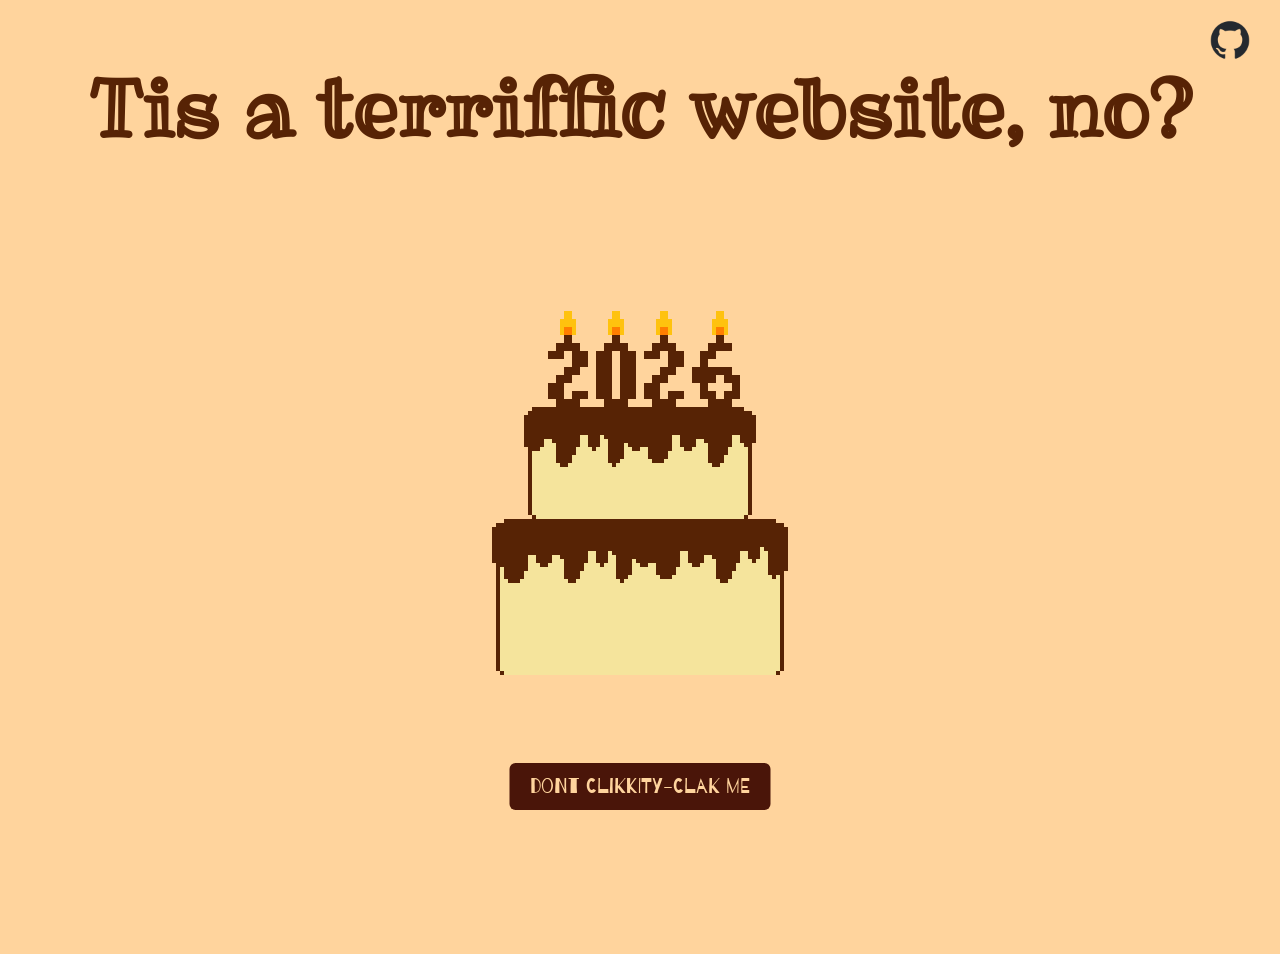
<file: index.html>
<!DOCTYPE html>
<html lang="en">
	<head>
		<meta charset="UTF-8">
		<title>The Nothing Website</title>
		<link rel="stylesheet" href="style.css">
		<link rel="preconnect" href="https://fonts.googleapis.com">
		<link rel="preconnect" href="https://fonts.gstatic.com" crossorigin>
		<link href="https://fonts.googleapis.com/css2?family=Barrio&family=Ribeye+Marrow&display=swap" rel="stylesheet">
	</head>

	<body>
		<h1 id="text">Tis a terriffic website, no?</h1>

		<button id="button">dont clikkity-clak me</button>
		<a id="link" href="corrupted.html"></a>

		<a href="https://github.com/Memore-is/The-Nothing-Website" target="_blank">
			<img src="github-mark.png" id="mark"/>
		</a>

		<img src="cake.png" id="cats"/>

		<script src="script.js"></script>
	</body>
</html>
</file>
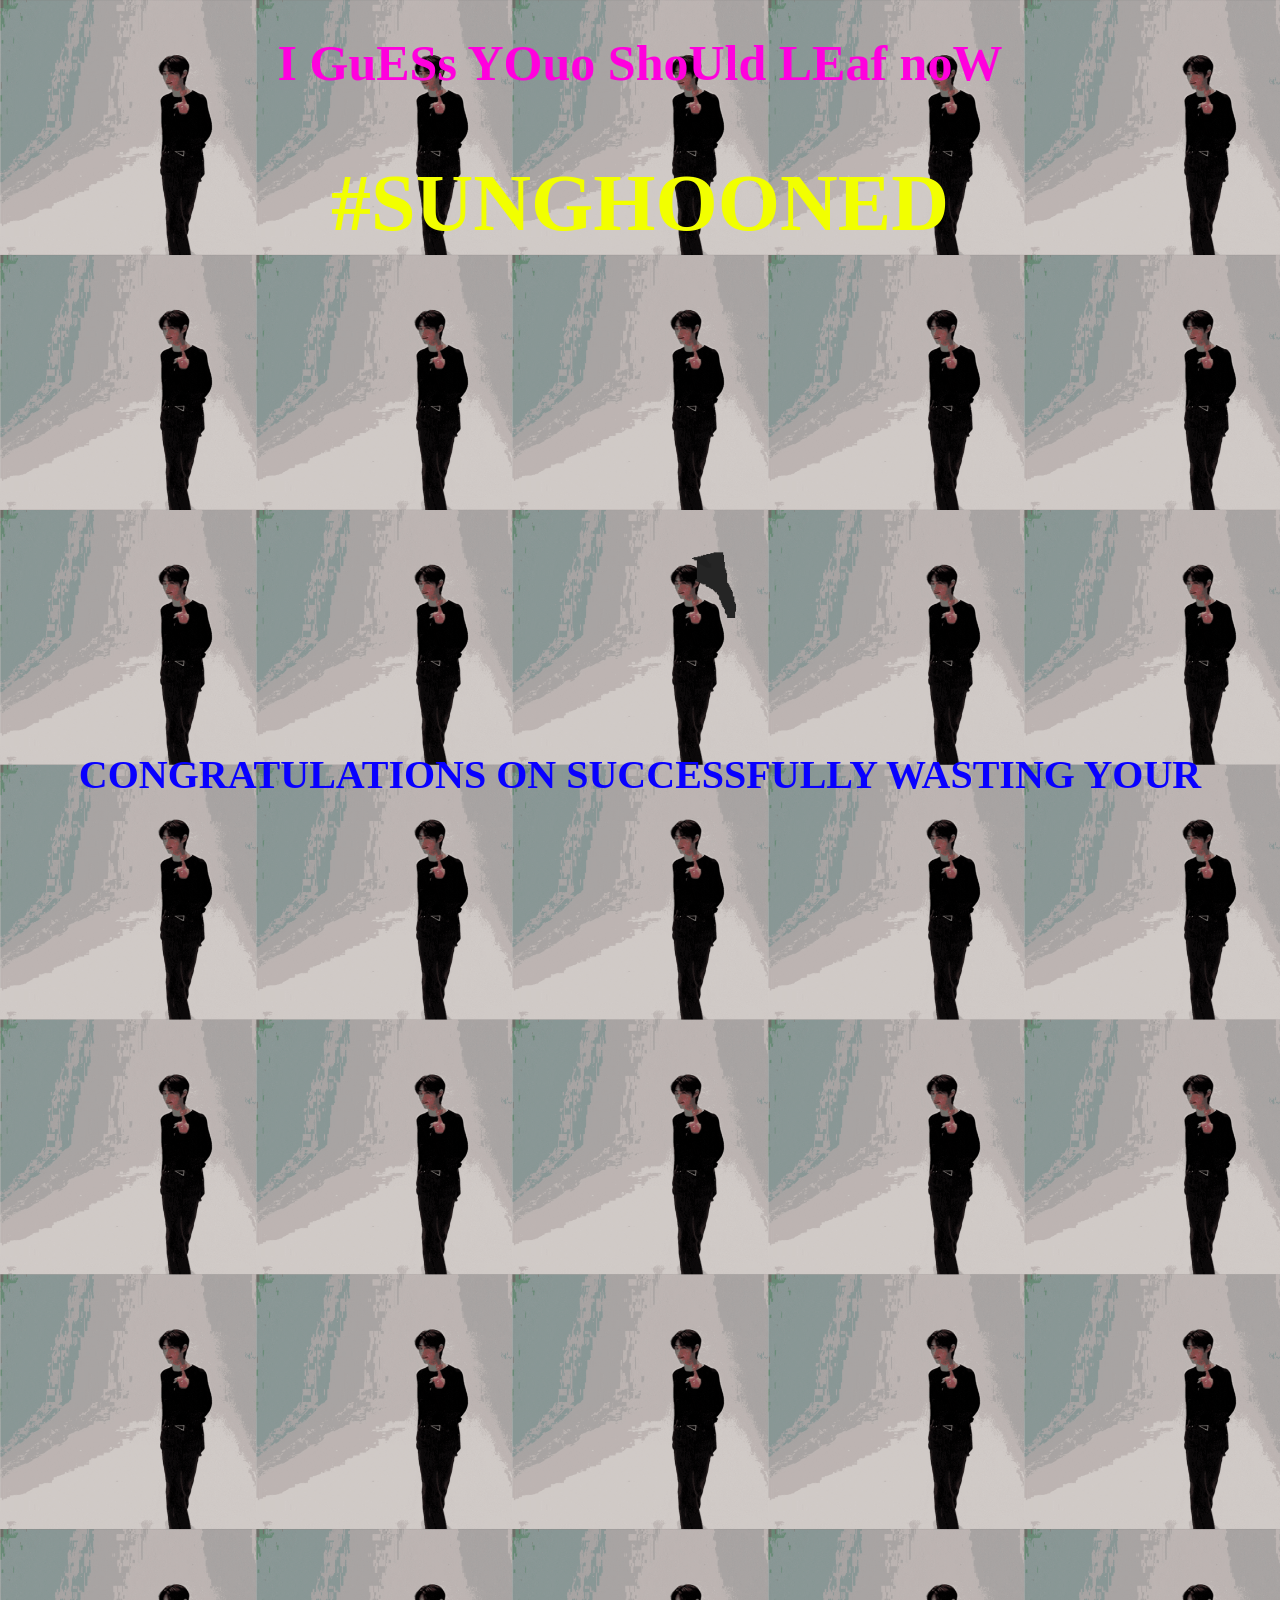
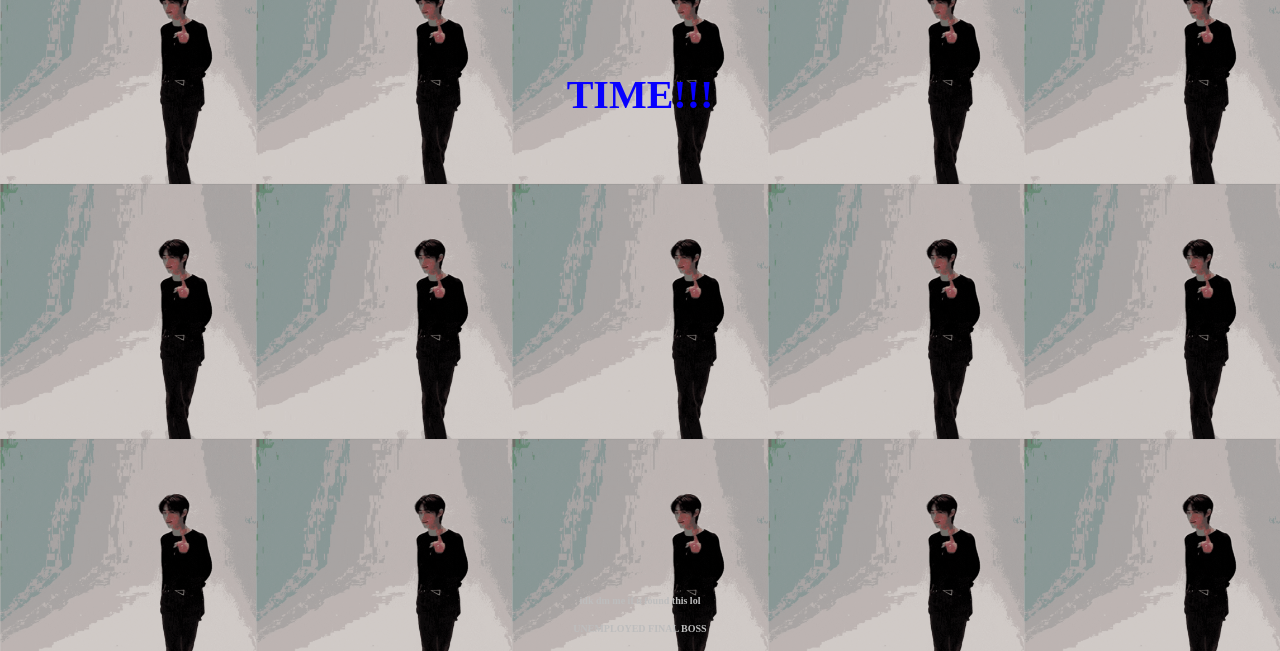
<file: broken.html>
<!DOCTYPE html>
<html lang="en">
	<head>
		<meta charset="UTF-8">
		<title>The Corrupt Website</title>
		<link rel="stylesheet" href="broken.css">
	</head>

	<body>
		<h1>I GuESs YOuo ShoUld LEaf noW</h1>

		<a href="https://en.wikipedia.org/wiki/Leaf">
			<img src="Leaf.gif" id="mark"/>
		</a>

		<h2>#SUNGHOONED</h2>
		<h3>CONGRATULATIONS ON SUCCESSFULLY WASTING YOUR TIME!!!</h3>
		<h4>idk dm me if u found this lol</h4>
		<h5>UNEMPLOYED FINAL BOSS</h5>
	</body>
</html>
</file>
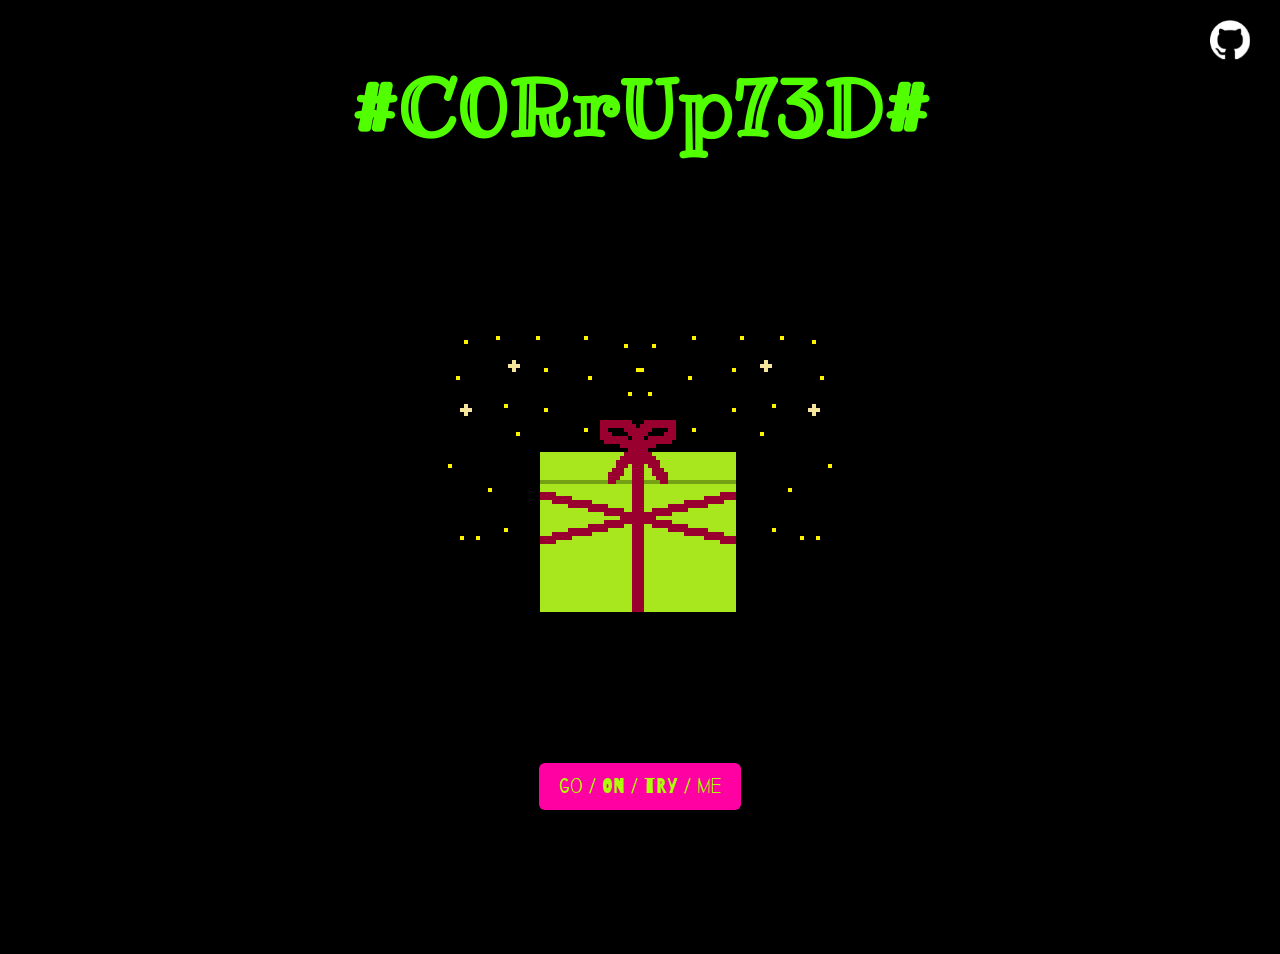
<file: corrupted.html>
<!DOCTYPE html>
<html lang="en">
	<head>
		<meta charset="UTF-8">
		<title>The Corrupt Website</title>
		<link rel="stylesheet" href="corruptedstyle.css">
		<link rel="preconnect" href="https://fonts.googleapis.com">
		<link rel="preconnect" href="https://fonts.gstatic.com" crossorigin>
		<link href="https://fonts.googleapis.com/css2?family=Barrio&family=Ribeye+Marrow&display=swap" rel="stylesheet">
	</head>

	<body>
		<h1 id="text">#C0RrUp73D#</h1>

		<button id="button">go / on / try / me</button>

		<a href="https://github.com/Memore-is/The-Nothing-Website" target="_blank">
			<img src="github-mark-white.png" id="mark">
		</a>

		<img src="giftbox.gif" id="giftbox">

		<script src="corruptedscript.js"></script>
	</body>
</html>
</file>
<file: style.css>
body {
  background: #ffd49d;
  color: #572305;
  font-family: 'Ribeye Marrow', system-ui;
  font-size: 40px;
  height: 100vh;
  margin: 0;
  overflow: hidden;
}

h1 {
  text-align: center;
}

button {
  background-color: rgb(74, 21, 9);
  color: #ffd49d;
  font-size: 20px;
  font-family: 'Barrio', system-ui;
  border: none;
  border-radius: 6px;

  position: absolute;
  bottom: 10%;
  left: 50%;
  transform: translateX(-50%);
  cursor: pointer;
  padding: 12px 20px;
}

#mark {
  position: fixed;
  top: 20px;
  right: 30px;
  width: 40px;
  cursor: pointer;
}

#cats {
  width: 10em;
  height: 10em;
  position: absolute;
  bottom: 25%;
  left: 50%;
  transform: translateX(-50%);
}
</file>
<file: broken.css>
body {
  background-image: url(Sunghooned.gif);
  background-repeat: repeat;
  background-size: 20%;
}

h1 {
  text-align: center;
  color: rgb(255, 0, 221);
  font-size: 50px;
}

h2 {
  text-align: center;
  color: rgb(242, 255, 0);
  font-size: 80px;
}

h3 {
  text-align: center;
  color: rgb(8, 0, 255);
  font-size: 40px;
  line-height: 23;
}

h4, h5 {
  text-align: center;
  color: rgb(189, 189, 189);
  font-size: 10px;
}

#mark {
  width: 25em;
  position: absolute;
  bottom: 22%;
  left: 50%;
  transform: translateX(-50%);
  cursor: pointer;
}
</file>
<file: corruptedstyle.css>
body {
  background: rgb(0, 0, 0);
  color: #51ff00;
  font-family: 'Ribeye Marrow', system-ui;
  font-size: 40px;
  height: 100vh;
  margin: 0;
  overflow: hidden;
}

h1 {
  text-align: center;
}

button {
  background-color: rgb(255, 0, 162);
  color: #acff06;
  font-size: 20px;
  font-family: 'Barrio', system-ui;
  border: none;
  border-radius: 6px;

  position: absolute;
  bottom: 10%;
  left: 50%;
  transform: translateX(-50%);
  cursor: pointer;
  padding: 12px 20px;
}

#mark {
  position: fixed;
  top: 20px;
  right: 30px;
  width: 40px;
  cursor: pointer;
}

#giftbox {
  width: 10em;
  position: absolute;
  bottom: 20%;
  left: 50%;
  transform: translateX(-50%);
  cursor: pointer;
}
</file>
